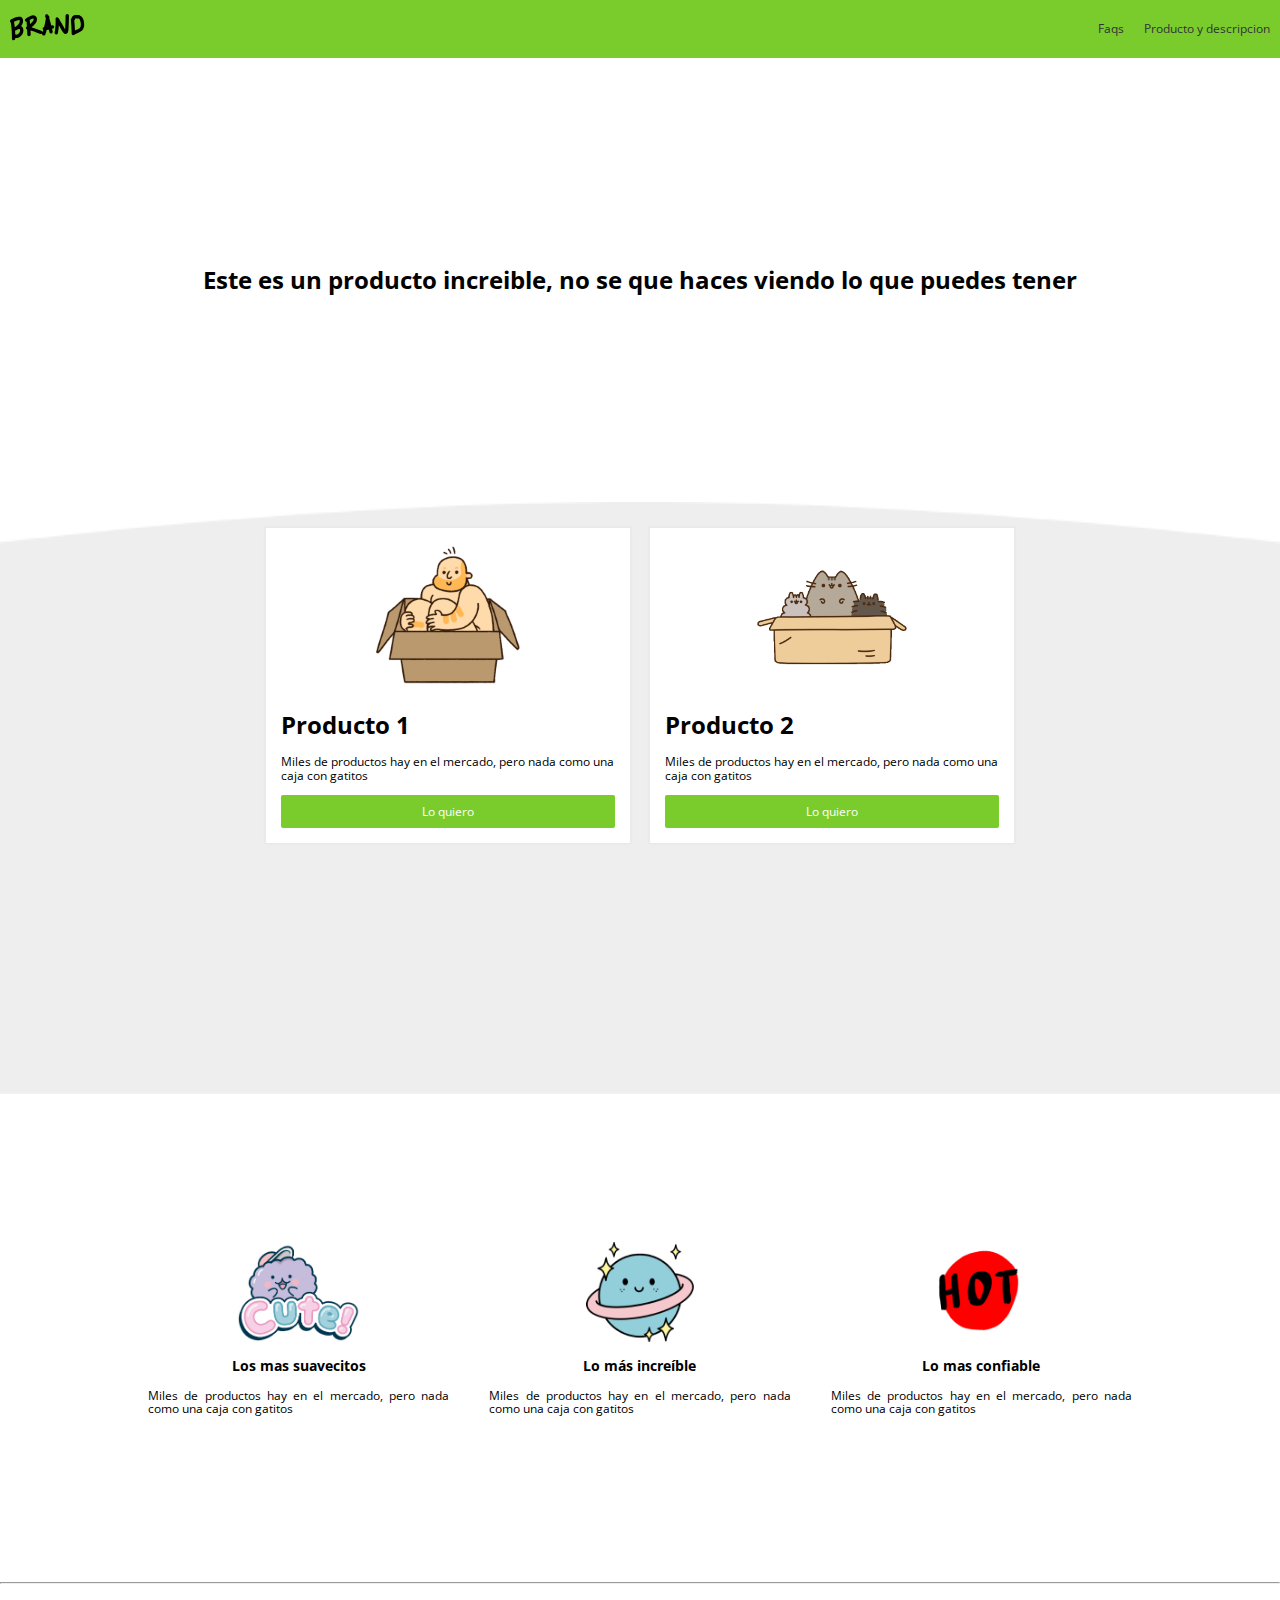
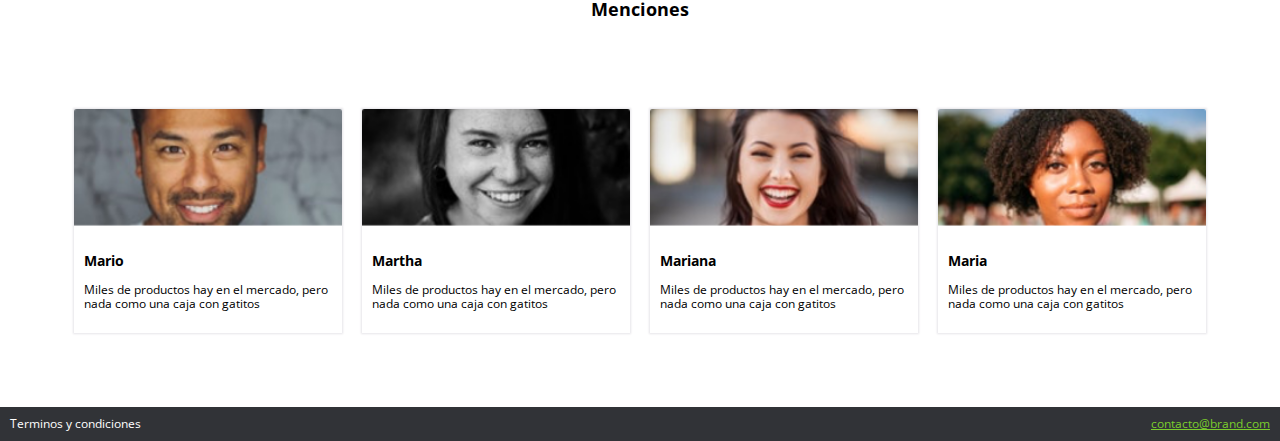
<file: index.html>
<!DOCTYPE html>
<html lang="es">
<head>
  <meta charset="UTF-8">
  <meta name="viewport" content="width=device-width, initial-scale=1.0">
  <meta http-equiv="X-UA-Compatible" content="ie=edge">
  <!-- <link rel="stylesheet" href="https://stackpath.bootstrapcdn.com/bootstrap/4.4.1/css/bootstrap.min.css" integrity="sha384-Vkoo8x4CGsO3+Hhxv8T/Q5PaXtkKtu6ug5TOeNV6gBiFeWPGFN9MuhOf23Q9Ifjh" crossorigin="anonymous"> -->
  <link rel="stylesheet" href="css/animation.css">
  <link rel="stylesheet" href="css/normalize.css">
  <link rel="stylesheet" href="css/main.css">
  <link rel="stylesheet" href="css/mobile.css">
  <title>Brand</title>
</head>
<body>
  <!-- Aqui empieza el nav bar -->
  <nav class="fadeInDown">
    <div class="brand_image">
      <a href="index.html"><img src="images/logo.png" alt=""></a>
    </div>
    <div class="nav_options">
      <ul>
        <li><a href="faqs.html">Faqs</a></li>
        <li><a href="producto.html">Producto y descripcion</a></li>
      </ul>
    </div>
  </nav>
  <!-- Aqui termina el nav bar -->
  <div class="main_section fadeIn">
    <h1>Este es un producto increible, no se que haces viendo lo que puedes tener</h1>
  </div>
  <div class="products">
    <div class="product fadeInUp">
      <div class="content">
        <div class="image_content">
          <img src="images/box1.png" alt="">
        </div>
        <h1>Producto 1</h1>
        <p>Miles de productos hay en el mercado, pero nada como una caja con gatitos</p>
        <a href="ventas.html">
          <button class="main_button">Lo quiero</button>
        </a>
      </div>
    </div>
    <div class="product fadeInUp">
      <div class="content">
        <div class="image_content">
          <img src="images/box2.png" alt="">
        </div>
        <h1>Producto 2</h1>
        <p>Miles de productos hay en el mercado, pero nada como una caja con gatitos</p>
        <a href="ventas.html">
          <button class="main_button">Lo quiero</button>
        </a>
      </div>
    </div>
  </div>
  <!-- Inicia beneficios -->
    <div class="beneficios">
      <div class="beneficio">
        <div class="content_beneficio">
          <img src="images/b1.png" alt="">
          <h3>Los mas suavecitos</h3>
          <p class="text_beneficio">
            Miles de productos hay en el mercado, pero nada como una caja con gatitos
          </p>
        </div>
      </div>
      <div class="beneficio">
        <div class="content_beneficio">
          <img src="images/b2.png" alt="">
          <h3>Lo más increíble</h3>
          <p class="text_beneficio">
            Miles de productos hay en el mercado, pero nada como una caja con gatitos
          </p>
        </div>
      </div>
      <div class="beneficio">
        <div class="content_beneficio">
          <img src="images/b3.png" alt="">
          <h3>Lo mas confiable</h3>
          <p class="text_beneficio">
            Miles de productos hay en el mercado, pero nada como una caja con gatitos
          </p>
        </div>
      </div>
    </div>
    <!-- Fin beneficios -->
    <hr>
    <!-- Inicia menciones -->
    <h2 class="mention_title">Menciones</h2>
    <div class="mentions">
      <div class="mention">
        <div class="content_mention">
          <img src="images/p1.png" alt="">
          <div class="text">
            <h3>Mario</h3>
            <p>Miles de productos hay en el mercado, pero nada como una caja con gatitos</p>
          </div>
        </div>
      </div>
      <div class="mention">
        <div class="content_mention">
          <img src="images/p2.png" alt="">
          <div class="text">
            <h3>Martha</h3>
            <p>Miles de productos hay en el mercado, pero nada como una caja con gatitos</p>
          </div>
        </div>
      </div>
      <div class="mention">
        <div class="content_mention">
          <img src="images/p3.png" alt="">
          <div class="text">
            <h3>Mariana</h3>
            <p>Miles de productos hay en el mercado, pero nada como una caja con gatitos</p>
          </div>
        </div>
      </div>
      <div class="mention">
        <div class="content_mention">
          <img src="images/p4.png" alt="">
          <div class="text">
            <h3>Maria</h3>
            <p>Miles de productos hay en el mercado, pero nada como una caja con gatitos</p>
          </div>
        </div>
      </div>
    </div>
    <!-- Fin de menciones -->
    <!-- Inicio de footer -->
    <footer>
      <div class="option">Terminos y condiciones</div>
      <div class="option contact"> <a href="mailto:contacto@brand.com">contacto@brand.com</a> </div>
    </footer>
    <!-- Fin de Footer -->
</body>
</html>
</file>
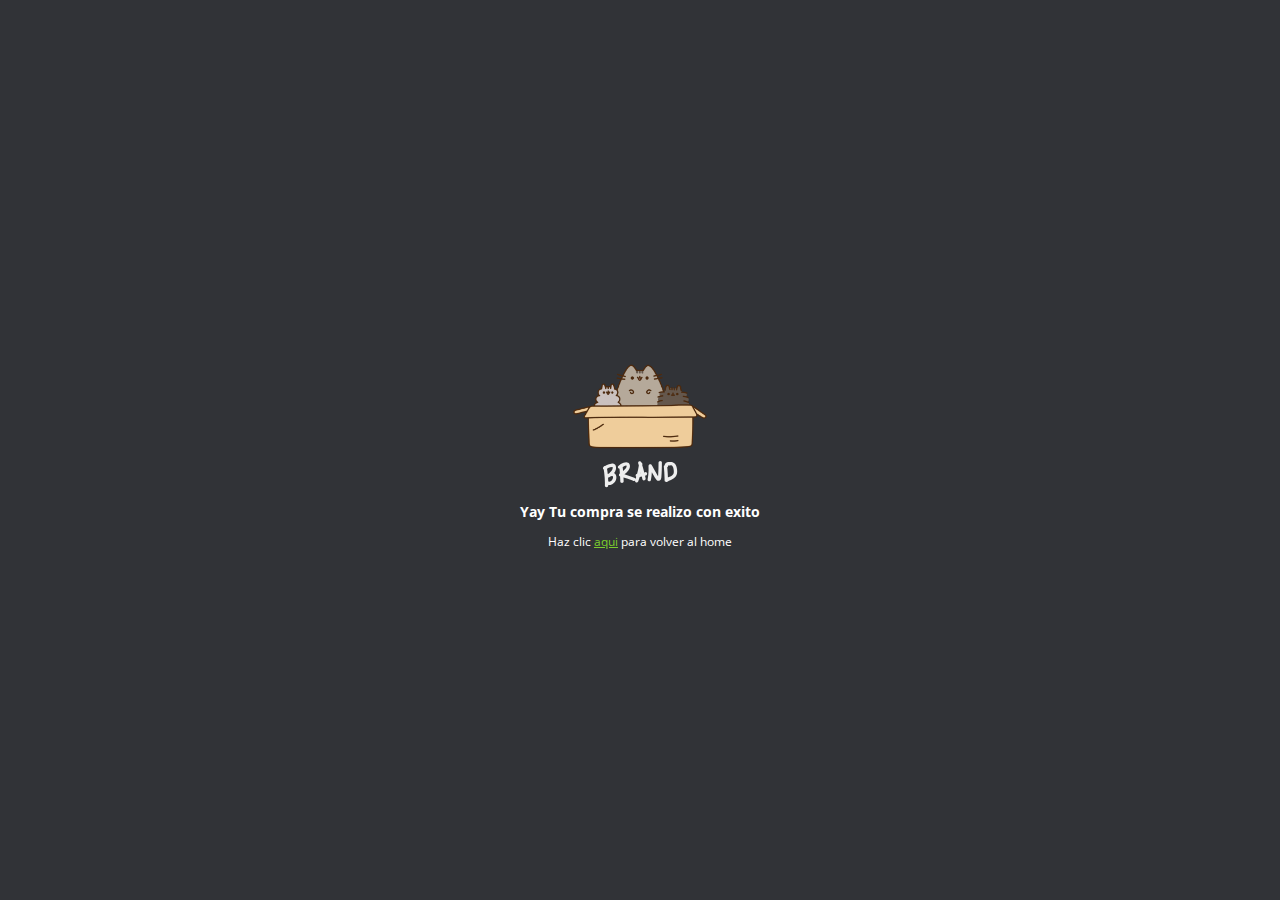
<file: exito.html>
<!DOCTYPE html>
<html lang="es">
  <head>
    <meta charset="utf-8">
    <link rel="stylesheet" href="css/normalize.css">
    <link rel="stylesheet" href="css/main.css">
    <link rel="stylesheet" href="css/animation.css">
    <link rel="stylesheet" href="css/paypal.css">
    <title>Exito</title>
  </head>
  <body>
    <div class="content_paypal">
      <img src="images/box_brand.png" alt="">
      <h3>Yay Tu compra se realizo con exito</h3>
      <p>Haz clic <a href="index.html">aqui</a> para volver al home</p>
    </div>
  </body>
</html>
</file>
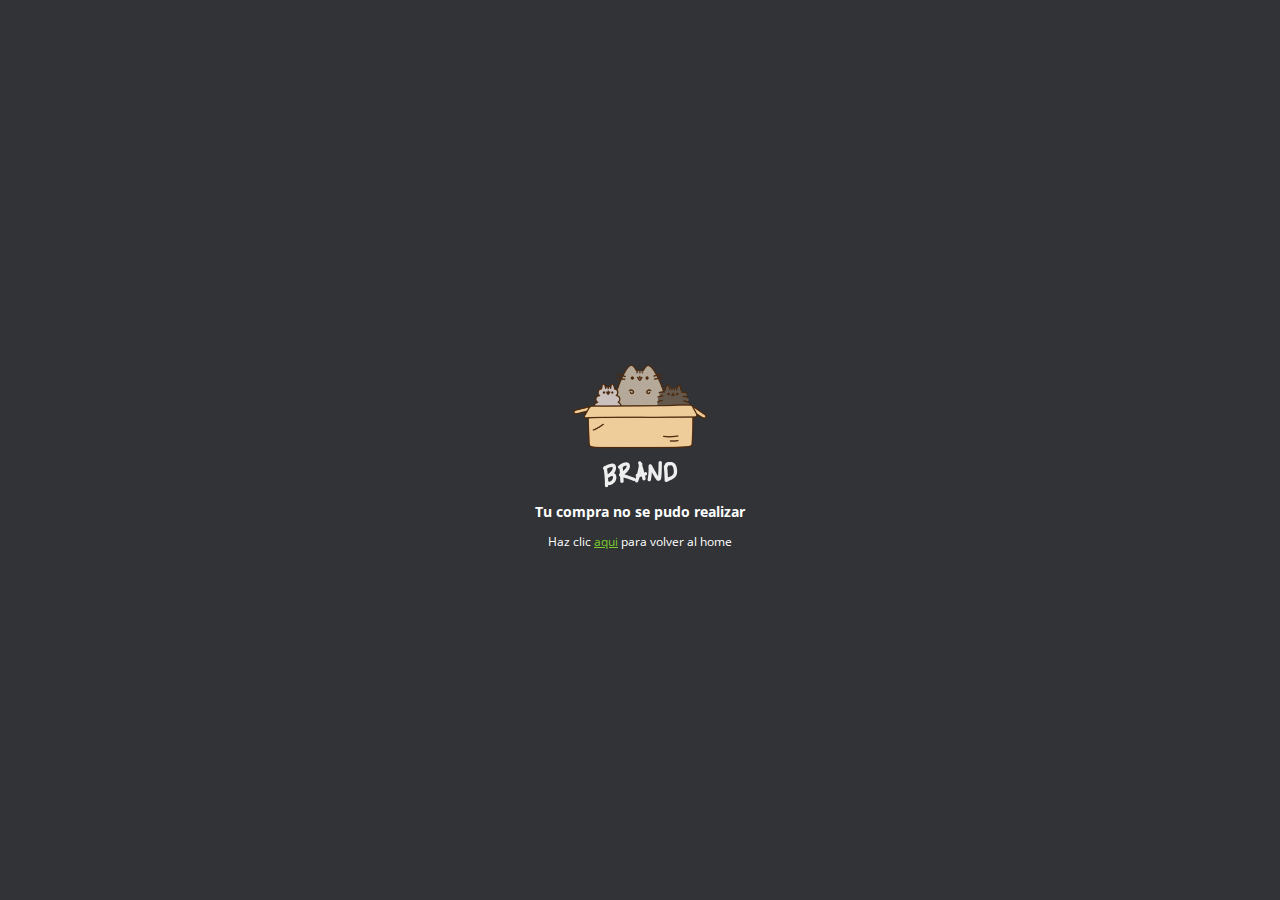
<file: falla.html>
<!DOCTYPE html>
<html lang="es">
  <head>
    <meta charset="utf-8">
    <link rel="stylesheet" href="css/normalize.css">
    <link rel="stylesheet" href="css/main.css">
    <link rel="stylesheet" href="css/animation.css">
    <link rel="stylesheet" href="css/paypal.css">
    <title>Exito</title>
  </head>
  <body>
    <div class="content_paypal">
      <img src="images/box_brand.png" alt="">
      <h3>Tu compra no se pudo realizar</h3>
      <p>Haz clic <a href="index.html">aqui</a> para volver al home</p>
    </div>
  </body>
</html>
</file>
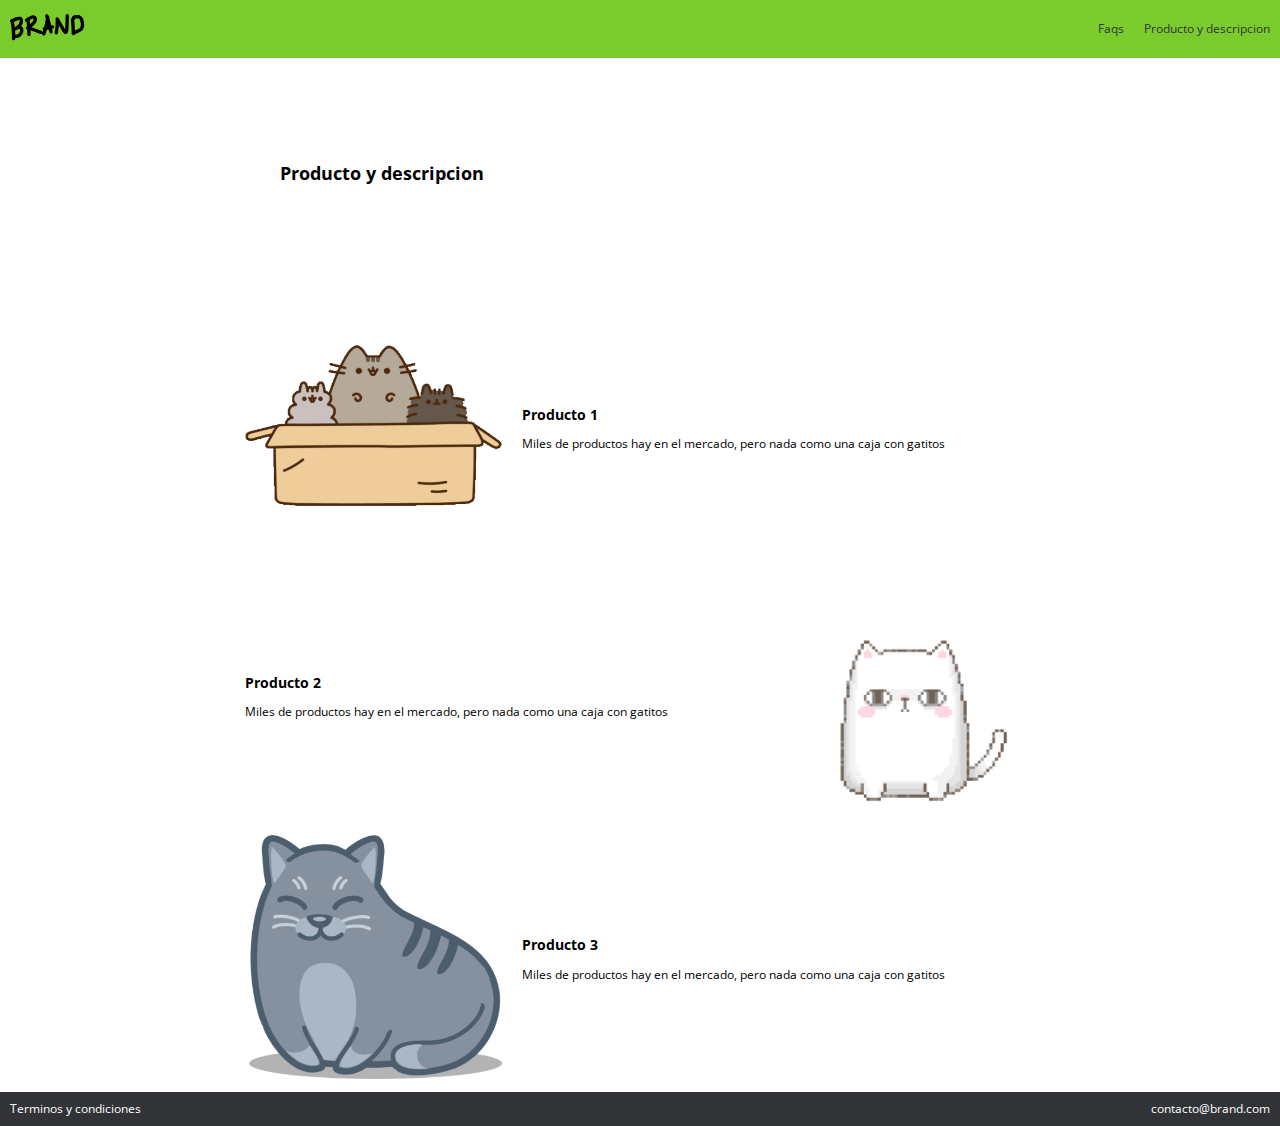
<file: producto.html>
<!DOCTYPE html>
<html lang="es">
<head>
  <meta charset="UTF-8">
  <meta name="viewport" content="width=device-width, initial-scale=1.0">
  <meta http-equiv="X-UA-Compatible" content="ie=edge">
  <!-- <link rel="stylesheet" href="https://stackpath.bootstrapcdn.com/bootstrap/4.4.1/css/bootstrap.min.css" integrity="sha384-Vkoo8x4CGsO3+Hhxv8T/Q5PaXtkKtu6ug5TOeNV6gBiFeWPGFN9MuhOf23Q9Ifjh" crossorigin="anonymous"> -->
  <link rel="stylesheet" href="css/grid.css">
  <link rel="stylesheet" href="css/animation.css">
  <link rel="stylesheet" href="css/normalize.css">
  <link rel="stylesheet" href="css/main.css">
  <link rel="stylesheet" href="css/mobile.css">
  <title>Producto</title>
</head>
<body>
  <!-- Aqui empieza el nav bar -->
  <nav class="fadeInDown">
    <div class="brand_image">
      <a href="index.html"><img src="images/logo.png" alt=""></a>
    </div>
    <div class="nav_options">
      <ul>
        <li><a href="#">Faqs</a></li>
        <li><a href="#">Producto y descripcion</a></li>
      </ul>
    </div>
  </nav>
  <!-- Aqui comienza el container -->
  <div class="container">
    <h2>Producto y descripcion</h2>
    <div class="row">
      <div class="col-4">
            <img src="images/ben1.png" alt="" width="200px">
      </div>
      <div class="col-8">
        <h3>Producto 1</h3>
        <p>Miles de productos hay en el mercado, pero nada como una caja con gatitos</p>
      </div>
    </div>
    <div class="row">
      <div class="col-8">
        <h3>Producto 2</h3>
        <p>Miles de productos hay en el mercado, pero nada como una caja con gatitos</p>
      </div>
      <div class="col-4">
        <img src="images/ben2.png" alt="" width="200px">
      </div>
    </div>
    <div class="row">
      <div class="col-4">
        <img src="images/ben3.png" alt="" width="200px">
      </div>
      <div class="col-8">
        <h3>Producto 3</h3>
        <p>Miles de productos hay en el mercado, pero nada como una caja con gatitos</p>
      </div>
    </div>
  </div>
    <!-- Inicio de footer -->
  <footer>
    <div class="option">Terminos y condiciones</div>
    <div class="option">contacto@brand.com</div>
  </footer>
    <!-- Fin de Footer -->
</body>
</html>
</file>
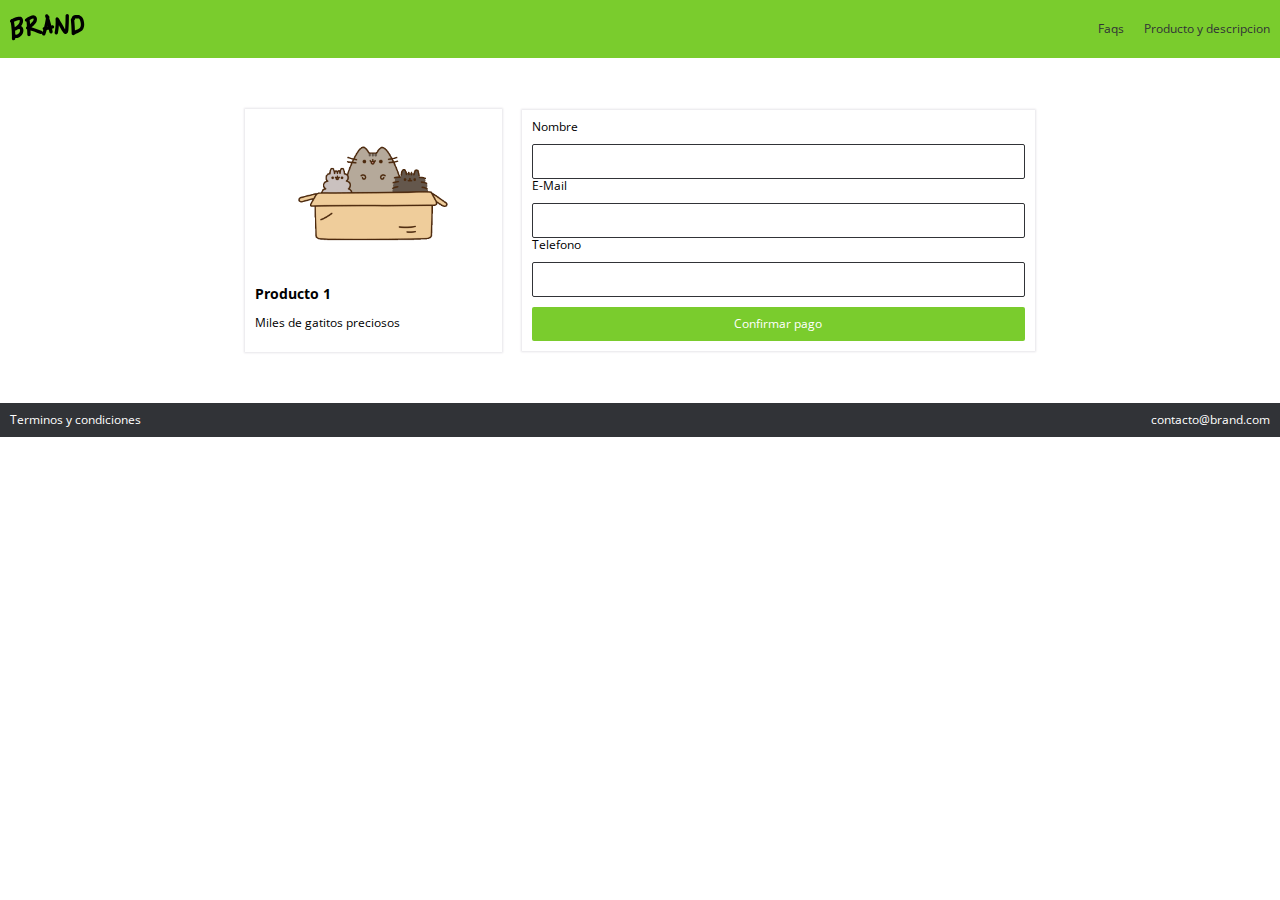
<file: ventas.html>
<!DOCTYPE html>
<html lang="es">
<head>
  <meta charset="UTF-8">
  <meta name="viewport" content="width=device-width, initial-scale=1.0">
  <meta http-equiv="X-UA-Compatible" content="ie=edge">
  <!-- <link rel="stylesheet" href="https://stackpath.bootstrapcdn.com/bootstrap/4.4.1/css/bootstrap.min.css" integrity="sha384-Vkoo8x4CGsO3+Hhxv8T/Q5PaXtkKtu6ug5TOeNV6gBiFeWPGFN9MuhOf23Q9Ifjh" crossorigin="anonymous"> -->
  <link rel="stylesheet" href="css/grid.css">
  <link rel="stylesheet" href="css/animation.css">
  <link rel="stylesheet" href="css/normalize.css">
  <link rel="stylesheet" href="css/main.css">
  <link rel="stylesheet" href="css/mobile.css">
  <title>Venta</title>
</head>
<body>
  <!-- Aqui empieza el nav bar -->
  <nav class="fadeInDown">
    <div class="brand_image">
      <a href="index.html"><img src="images/logo.png" alt=""></a>
    </div>
    <div class="nav_options">
      <ul>
        <li><a href="#">Faqs</a></li>
        <li><a href="producto.html">Producto y descripcion</a></li>
      </ul>
    </div>
  </nav>
  <!-- Formulario venta -->
  <br>
  <br>
  <br>
    <div class="container">
      <div class="row">
        <div class="col-4">
          <div class="modulo_pago">
            <div class="modulo_pago_image">
              <img src="images/box2.png" alt="">
            </div>
            <h3>Producto 1</h3>
            <p>Miles de gatitos preciosos</p>
          </div>
        </div>
        <div class="col-8">
          <div class="modulo_pago">
              <form action="https://www.paypal.com/cgi-bin/webscr?cmd=_s-xclick&hosted_button_id=6JVD3H3KN9KQA" method="post">
                <label for="name">Nombre</label>
                <br>
                <input type="text" placeholder="" name="name" class="data">
                <br>
                <label for="email">E-Mail</label>
                <br>
                <input type="text" placeholder="" name="email" class="data">
                <br>
                <label for="telefono">Telefono</label>
                <br>
                <input type="text" name="telefono" value="" class="data">
                <br>
                <input type="submit" class="main_button" name="submit" value="Confirmar pago">
              </form>
          </div>
        </div>
      </div>
    </div>
    <br>
    <br>
    <br>

    <!-- Inicio de footer -->
  <footer>
    <div class="option">Terminos y condiciones</div>
    <div class="option">contacto@brand.com</div>
  </footer>
    <!-- Fin de Footer -->
</body>
</html>
</file>
<file: css/animation.css>
.fadeIn {
  -webkit-animation-duration: 4s;
  animation-duration: 4s;
  -webkit-animation-fill-mode: both;
  animation-fill-mode: both;
  -webkit-animation-name: fadeIn;
  animation-name: fadeIn;
}

@keyframes fadeIn {
  from {
    opacity: 0;
  }
  to {
    opacity: 1;
  }
}

.fadeInDown {
  -webkit-animation-duration: 1s;
  animation-duration: 1s;
  -webkit-animation-fill-mode: both;
  animation-fill-mode: both;
  -webkit-animation-name: fadeInDown;
  animation-name: fadeInDown;
}

@keyframes fadeInDown {
  from {
    opacity: 0;
    -webkit-transform: translate3d(0, -100%,0);
    transform: translate3d(0, -100%,0);
  }
  to {
    opacity: 1;
    -webkit-transform: translate3d(0, 0, 0);
    transform: translate3d(0, 0, 0);
  }
}

.fadeInUp {
  -webkit-animation-duration: 1s;
  animation-duration: 1s;
  -webkit-animation-fill-mode: both;
  animation-fill-mode: both;
  -webkit-animation-name: fadeInUp;
  animation-name: fadeInUp;
}

@keyframes fadeInUp {
  from {
    opacity: 0;
    -webkit-transform: translate3d(0, 100%, 0);
    transform: translate3d(0, 100%,0);
  }
  to {
    opacity: 1;
    -webkit-transform: translate3d(0, 0, 0);
    transform: translate3d(0, 0, 0);
  }
}
</file>
<file: css/main.css>
@import url('https://fonts.googleapis.com/css?family=Open+Sans:400,700&display=swap');
/* variables */
:root {
--green-color:#7acc2d;
--white-color:white;
--black-color:#313337;
/* Espaciado */
--space:10px;
/* Tipografia */
--normal:12px;
/* box shadow */
--box: 0px 0 2px 1px #e6e5e9;
}

html, body {
  padding: 0px;
  margin: 0px;
  font-size: var(--normal);
  font-family: 'Open Sans', sans-serif;
}

p, label {
  font-size: var(--normal);
}

nav {
  display: flex;
  background-color: var(--green-color);
  padding: var(--space);
  color: var(--white-color);
  justify-content: space-between;
  align-items: center;
}

nav ul {
  display: flex;
}

nav li {
  padding-left: 20px;
  list-style: none;
}

nav li a {
  color: var(--black-color);
  text-decoration: none;
}

nav li a:hover {
  color: var(--white-color);
}



/* Main section */
.main_section {
  padding: 15%;
  text-align: center;
}

.products {
  background-image: url("../images/curve.png");
  height: 80px;
  background-size: cover;
  background-position: center top;
  padding: 20%;
  display: flex;
}

.product {
  padding: var(--space);
  margin-top: -240px;
}

.product .content{
  background-color: var(--white-color);
  padding: 15px;
  box-shadow: var(--box);
}

.image_content {
  text-align: center;
}

.main_button {
  background-color: var(--green-color);
  width: 100%;
  padding: var(--space);
  font-size: var(--normal);
  color: var(--white-color);
  border: 0;
  border-radius: 2px;
}

.main_button:hover {
  background-color: #5e9e22;
  cursor: pointer;
}


/* Beneficios */
.beneficios{
  padding: 10%;
  display: flex;
}

.beneficio{
  text-align: center;
  padding: 20px;
}

.beneficio img{
  max-height: 100px
}

.text_beneficio{
  text-align: justify;
}

/* Mentions */
.mentions{
  display: flex;
  padding: 5%;
}
.mention img{
  width: 100%;
}
h2.mention_title{
  text-align: center;
}
.mention{
  padding: var(--space);
}
.content_mention{
  box-shadow: 0px 0 2px 1px #e6e5e9;
}
.mention .text{
  padding: var(--space);
}

/* Producto HTML */
.container h2{
  padding: 10%;
}

.container .row {
  padding: 0 5% 0 5%;
}

/* Venta*/
.modulo_pago {
  background-color: var(--white-color);
  box-shadow: var(--box);
  padding: var(--space);
}

.modulo_pago_image {
  max-width: 150px;
  text-align: center;
  width: 100%;
  margin: auto;
}

.data {
  margin-top: 10px;
  width: 100%;
  height: 35px;
  border-radius: 2px;
  border: 1px solid var(--black-color);
  box-sizing: border-box;
}

.modulo_pago .main_button {
  margin-top: 10px;
}



/* ------------------------------------------- Footer */
footer{
  display: flex;
  justify-content: space-between;
  font-size: var(--normal);
  background-color: var(--black-color);
  padding: var(--space);
  color: var(--white-color);
}

.contact a{
  color: var(--green-color);
}
</file>
<file: css/mobile.css>
@media (max-width: 600px) {
  .products {
    display: inherit;
    height: auto;
  }

  .product {
    margin-top: auto;
  }

  .main_section {
    padding: 4%;
  }

  .beneficios, .mentions {
    display: inherit;
  }
}
</file>
<file: css/paypal.css>
body {
  background-color: var(--black-color);
  text-align: center;
  color: var(--white-color);
  display: flex;
  justify-content: center;
  align-items: center;
  height: 100vh;
}

.content_paypal a{
  color: var(--green-color);
}
</file>
<file: css/grid.css>
.container{
  max-width: 900px;
  margin:auto;
}

/* Valor por columna = 8.3333333333 */

.row{
  display: flex;
}

.col-1{
  width: 8.3333333333%;
}
.col-2{
  width: 16.6666666666%;
}
.col-3{
  width: 24.9999999999%;
}
.col-4{
  width: 33.3333333332%;
}
.col-5{
  width: 41.6666666665%;
}
.col-6{
  width: 49.9999999998%;
}
.col-7{
  width: 58.3333333331%;
}
.col-8{
  width: 66.6666666664%;
  margin: auto;
}
.col-9{
  width: 74.9999999997%;
}
.col-10{
  width: 83.333333333%;
}
.col-11{
  width: 91.6666666663%;
}
.col-12{
  width: 100%;
}

.col-1,.col-2,.col-3,.col-4,.col-5,.col-6,.col-7,.col-8,.col-9,.col-10,.col-11,.col-12{
  padding: 10px;
}
.col-1 img,.col-2 img,.col-3 img,.col-4 img,.col-5 img,.col-6 img,.col-7 img,.col-8 img,.col-9 img,.col-10 img,.col-11 img,.col-12 img{
  width: 100%;
}

.no-desk{
  display: none;
}

@media (max-width:600px) {
  .container{
    padding: 30px;
  }
  .no-mobile{
    display: none
  }
  .no-desk{
    display: initial;
  }
  .row{
    display: inline;
    padding: 10px;
  }
  .col-1,.col-2,.col-3,.col-4,.col-5,.col-6,.col-7,.col-8,.col-9,.col-10,.col-11,.col-12{
    width: 100%;
    padding: 0px;
  }
}
</file>
